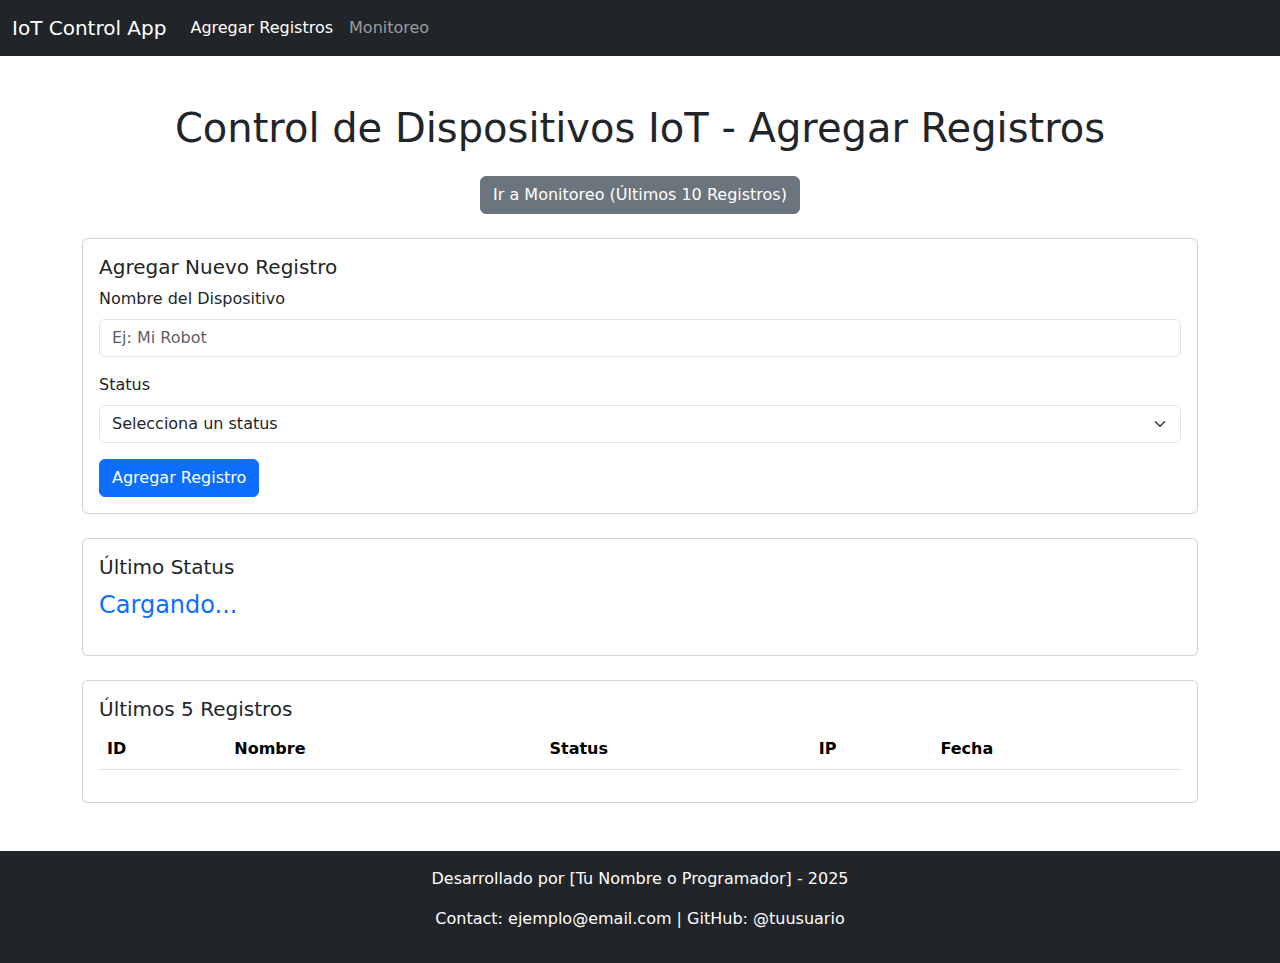
<file: index.html>
<!DOCTYPE html>
<html lang="es">
  <head>
    <meta charset="UTF-8" />
    <meta name="viewport" content="width=device-width, initial-scale=1.0" />
    <title>Control de Dispositivos IoT - Agregar</title>
    <!-- Bootstrap 5 CSS via CDN -->
    <link
      href="https://cdn.jsdelivr.net/npm/bootstrap@5.3.3/dist/css/bootstrap.min.css"
      rel="stylesheet"
      integrity="sha384-QWTKZyjpPEjISv5WaRU9OFeRpok6YctnYmDr5pNlyT2bRjXh0JMhjY6hW+ALEwIH"
      crossorigin="anonymous"
    />
  </head>
  <body>
    <!-- Navbar -->
    <nav class="navbar navbar-expand-lg navbar-dark bg-dark">
      <div class="container-fluid">
        <a class="navbar-brand" href="#">IoT Control App</a>
        <button
          class="navbar-toggler"
          type="button"
          data-bs-toggle="collapse"
          data-bs-target="#navbarNav"
          aria-controls="navbarNav"
          aria-expanded="false"
          aria-label="Toggle navigation"
        >
          <span class="navbar-toggler-icon"></span>
        </button>
        <div class="collapse navbar-collapse" id="navbarNav">
          <ul class="navbar-nav">
            <li class="nav-item">
              <a class="nav-link active" href="#">Agregar Registros</a>
            </li>
            <li class="nav-item">
              <a class="nav-link" href="monitor.html">Monitoreo</a>
            </li>
          </ul>
        </div>
      </div>
    </nav>

    <!-- Contenido principal -->
    <div class="container mt-5">
      <h1 class="text-center mb-4">
        Control de Dispositivos IoT - Agregar Registros
      </h1>

      <!-- Botón de navegación -->
      <div class="text-center mb-4">
        <a href="monitor.html" class="btn btn-secondary"
          >Ir a Monitoreo (Últimos 10 Registros)</a
        >
      </div>

      <!-- Formulario para agregar registro -->
      <div class="card mb-4">
        <div class="card-body">
          <h5 class="card-title">Agregar Nuevo Registro</h5>
          <form id="addForm">
            <div class="mb-3">
              <label for="name" class="form-label"
                >Nombre del Dispositivo</label
              >
              <input
                type="text"
                class="form-control"
                id="name"
                placeholder="Ej: Mi Robot"
                required
              />
            </div>
            <div class="mb-3">
              <label for="status" class="form-label">Status</label>
              <select class="form-select" id="status" required>
                <option value="">Selecciona un status</option>
                <option value="ADELANTE">ADELANTE</option>
                <option value="ATRAS">ATRAS</option>
                <option value="DETENER">DETENER</option>
                <option value="ADELANTE DERECHA">ADELANTE DERECHA</option>
                <option value="ADELANTE IZQUIERDA">ADELANTE IZQUIERDA</option>
                <option value="ATRAS DERECHA">ATRAS DERECHA</option>
                <option value="ATRAS IZQUIERDA">ATRAS IZQUIERDA</option>
                <option value="GIRO 90 GRADOS DERECHA">
                  GIRO 90 GRADOS DERECHA
                </option>
                <option value="GIRO 90 GRADOS IZQUIERDA">
                  GIRO 90 GRADOS IZQUIERDA
                </option>
                <option value="GIRO 360 GRADOS DERECHA">
                  GIRO 360 GRADOS DERECHA
                </option>
                <option value="GIRO 360 GRADOS IZQUIERDA">
                  GIRO 360 GRADOS IZQUIERDA
                </option>
              </select>
            </div>
            <button type="submit" class="btn btn-primary">
              Agregar Registro
            </button>
          </form>
        </div>
      </div>

      <!-- Último Status -->
      <div class="card mb-4">
        <div class="card-body">
          <h5 class="card-title">Último Status</h5>
          <p id="lastStatus" class="fs-4 text-primary">Cargando...</p>
        </div>
      </div>

      <!-- Tabla para últimos 5 registros -->
      <div class="card">
        <div class="card-body">
          <h5 class="card-title">Últimos 5 Registros</h5>
          <table class="table table-striped">
            <thead>
              <tr>
                <th>ID</th>
                <th>Nombre</th>
                <th>Status</th>
                <th>IP</th>
                <th>Fecha</th>
              </tr>
            </thead>
            <tbody id="recordsTable">
              <!-- Registros se cargarán aquí vía JS -->
            </tbody>
          </table>
        </div>
      </div>
    </div>

    <!-- Footer -->
    <footer class="bg-dark text-white text-center py-3 mt-5">
      <p>Desarrollado por [Tu Nombre o Programador] - 2025</p>
      <p>Contact: ejemplo@email.com | GitHub: @tuusuario</p>
    </footer>

    <!-- Bootstrap 5 JS via CDN -->
    <script
      src="https://cdn.jsdelivr.net/npm/bootstrap@5.3.3/dist/js/bootstrap.bundle.min.js"
      integrity="sha384-YvpcrYf0tY3lHB60NNkmXc5s9fDVZLESaAA55NDzOxhy9GkcIdslK1eN7N6jIeHz"
      crossorigin="anonymous"
    ></script>
    <!-- Script JS personalizado -->
    <script src="script-add.js"></script>
  </body>
</html>
</file>
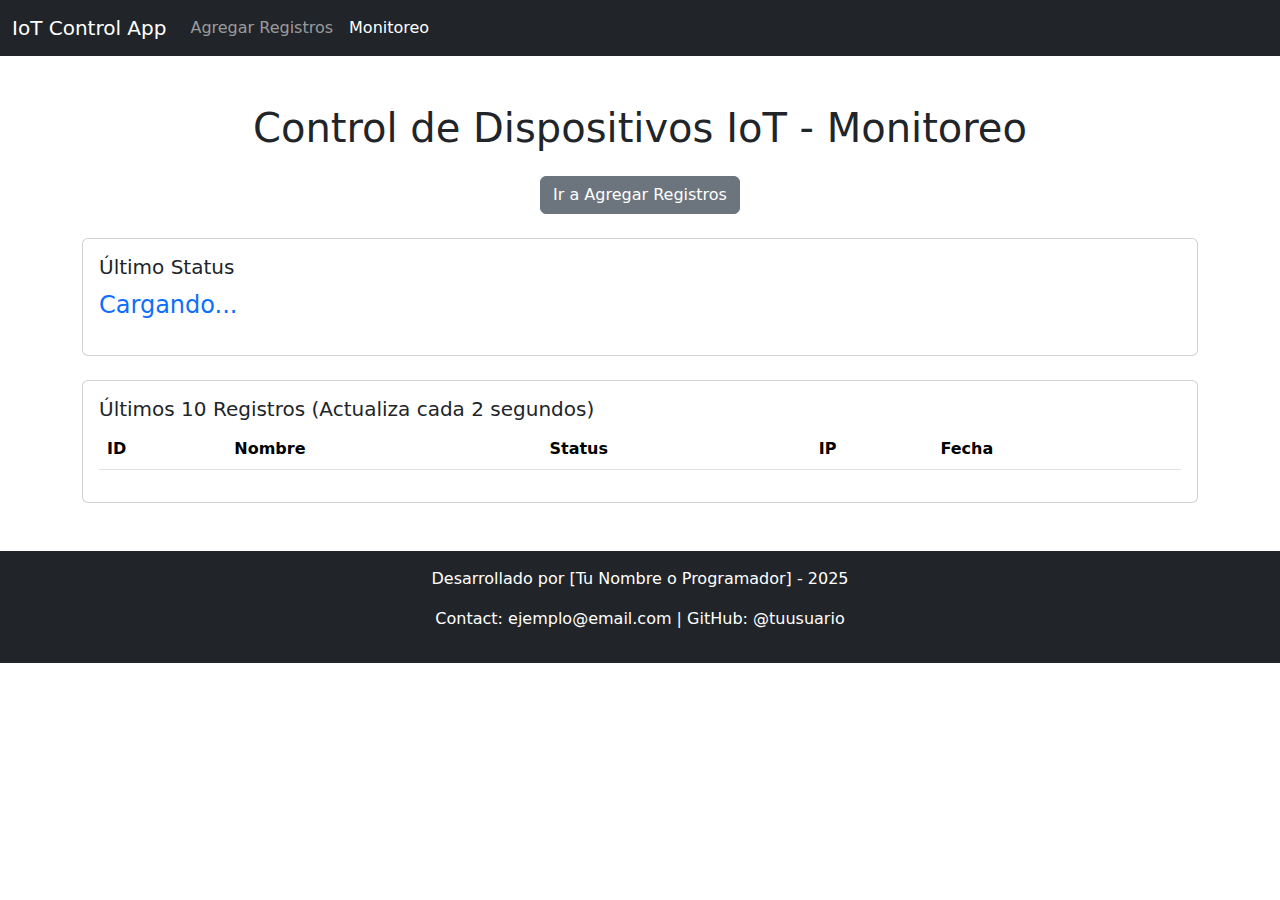
<file: monitor.html>
<!DOCTYPE html>
<html lang="es">
  <head>
    <meta charset="UTF-8" />
    <meta name="viewport" content="width=device-width, initial-scale=1.0" />
    <title>Control de Dispositivos IoT - Monitoreo</title>
    <!-- Bootstrap 5 CSS via CDN -->
    <link
      href="https://cdn.jsdelivr.net/npm/bootstrap@5.3.3/dist/css/bootstrap.min.css"
      rel="stylesheet"
      integrity="sha384-QWTKZyjpPEjISv5WaRU9OFeRpok6YctnYmDr5pNlyT2bRjXh0JMhjY6hW+ALEwIH"
      crossorigin="anonymous"
    />
  </head>
  <body>
    <!-- Navbar -->
    <nav class="navbar navbar-expand-lg navbar-dark bg-dark">
      <div class="container-fluid">
        <a class="navbar-brand" href="#">IoT Control App</a>
        <button
          class="navbar-toggler"
          type="button"
          data-bs-toggle="collapse"
          data-bs-target="#navbarNav"
          aria-controls="navbarNav"
          aria-expanded="false"
          aria-label="Toggle navigation"
        >
          <span class="navbar-toggler-icon"></span>
        </button>
        <div class="collapse navbar-collapse" id="navbarNav">
          <ul class="navbar-nav">
            <li class="nav-item">
              <a class="nav-link" href="index.html">Agregar Registros</a>
            </li>
            <li class="nav-item">
              <a class="nav-link active" href="#">Monitoreo</a>
            </li>
          </ul>
        </div>
      </div>
    </nav>

    <!-- Contenido principal -->
    <div class="container mt-5">
      <h1 class="text-center mb-4">Control de Dispositivos IoT - Monitoreo</h1>

      <!-- Botón de navegación -->
      <div class="text-center mb-4">
        <a href="index.html" class="btn btn-secondary"
          >Ir a Agregar Registros</a
        >
      </div>

      <!-- Último Status -->
      <div class="card mb-4">
        <div class="card-body">
          <h5 class="card-title">Último Status</h5>
          <p id="lastStatus" class="fs-4 text-primary">Cargando...</p>
        </div>
      </div>

      <!-- Tabla para últimos 10 registros -->
      <div class="card">
        <div class="card-body">
          <h5 class="card-title">
            Últimos 10 Registros (Actualiza cada 2 segundos)
          </h5>
          <table class="table table-striped">
            <thead>
              <tr>
                <th>ID</th>
                <th>Nombre</th>
                <th>Status</th>
                <th>IP</th>
                <th>Fecha</th>
              </tr>
            </thead>
            <tbody id="recordsTable">
              <!-- Registros se cargarán aquí vía JS -->
            </tbody>
          </table>
        </div>
      </div>
    </div>

    <!-- Footer -->
    <footer class="bg-dark text-white text-center py-3 mt-5">
      <p>Desarrollado por [Tu Nombre o Programador] - 2025</p>
      <p>Contact: ejemplo@email.com | GitHub: @tuusuario</p>
    </footer>

    <!-- Bootstrap 5 JS via CDN -->
    <script
      src="https://cdn.jsdelivr.net/npm/bootstrap@5.3.3/dist/js/bootstrap.bundle.min.js"
      integrity="sha384-YvpcrYf0tY3lHB60NNkmXc5s9fDVZLESaAA55NDzOxhy9GkcIdslK1eN7N6jIeHz"
      crossorigin="anonymous"
    ></script>
    <!-- Script JS personalizado -->
    <script src="script-monitor.js"></script>
  </body>
</html>
</file>
